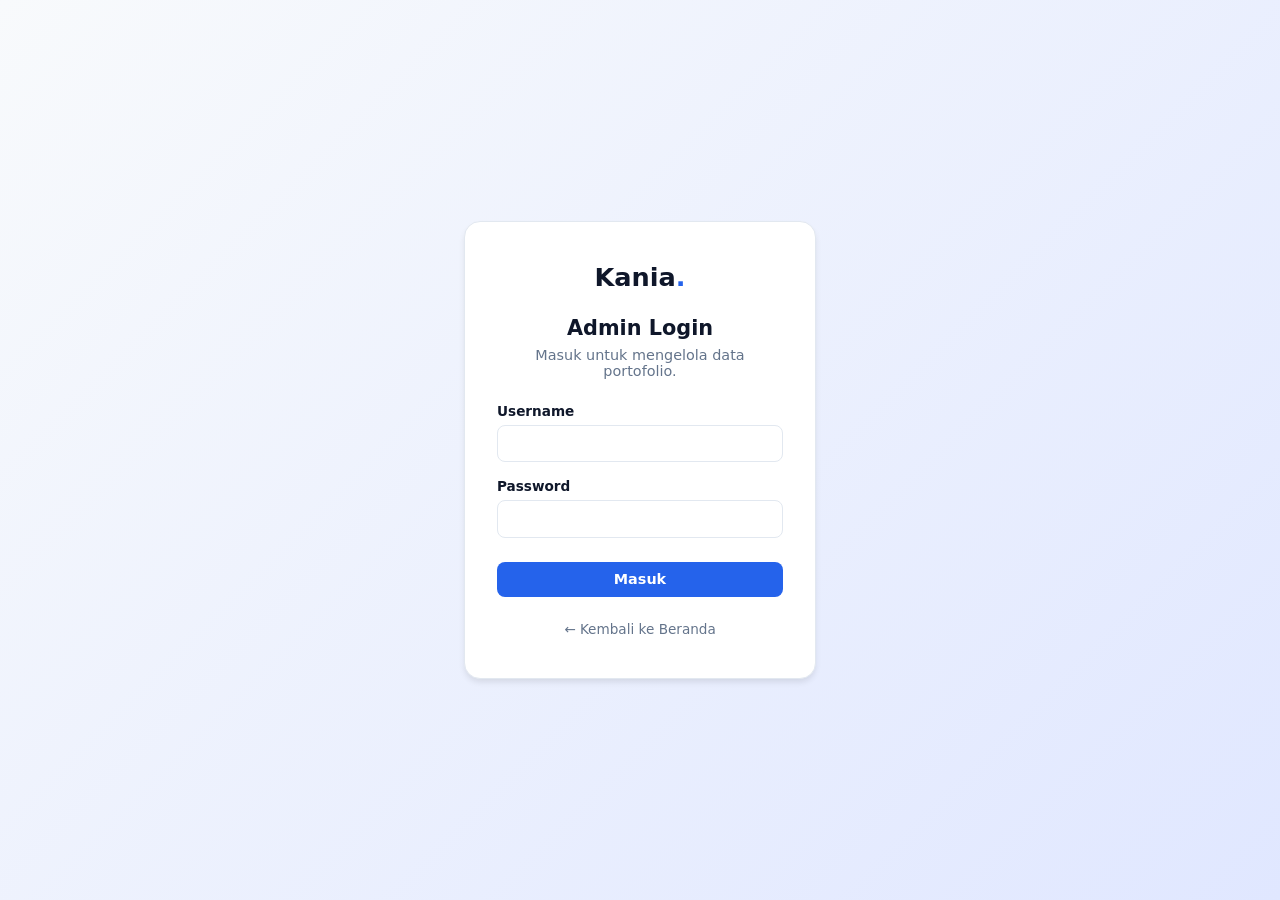
<file: Frontend/admin/dashboard.html>
<!doctype html>
<html lang="id">
  <head>
    <meta charset="UTF-8" />
    <meta name="viewport" content="width=device-width, initial-scale=1.0" />
    <title>Dashboard - Admin Portofolio</title>
    <link rel="stylesheet" href="https://cdnjs.cloudflare.com/ajax/libs/font-awesome/6.4.0/css/all.min.css" />
    <link rel="icon" href="/favicon.ico" type="image/x-icon" />
    <link rel="stylesheet" href="css/base.css" />
    <link rel="stylesheet" href="css/dashboard.css" />
  </head>
  <body data-page="dashboard" data-title="Dashboard">
    <div class="admin-layout">
      <div id="layout-placeholder"></div>
      <main class="admin-content">
        <div class="stats-grid">
          <div class="card stat-card">
            <div class="stat-icon" style="background: #dbeafe; color: var(--primary);">
              <i class="fas fa-code"></i>
            </div>
            <div>
              <h3 id="statSkills">-</h3>
              <p>Skills</p>
            </div>
          </div>
          <div class="card stat-card">
            <div class="stat-icon" style="background: #fef9c3; color: #ca8a04;">
              <i class="fas fa-briefcase"></i>
            </div>
            <div>
              <h3 id="statExperiences">-</h3>
              <p>Pengalaman</p>
            </div>
          </div>
          <div class="card stat-card">
            <div class="stat-icon" style="background: #dcfce7; color: #16a34a;">
              <i class="fas fa-diagram-project"></i>
            </div>
            <div>
              <h3 id="statProjects">-</h3>
              <p>Proyek</p>
            </div>
          </div>
        </div>

        <div class="card" style="margin-top: 1.5rem;">
          <h2 class="card-title">Aktivitas Terbaru</h2>
          <div id="recentActivity">
            <p class="empty-state">Memuat aktivitas...</p>
          </div>
        </div>
      </main>
    </div>

    <script src="js/api.js"></script>
    <script src="js/base.js"></script>
    <script src="js/dashboard.js"></script>
  </body>
</html>
</file>
<file: Frontend/admin/css/base.css>
:root {
  --primary: #2563eb;
  --secondary: #1e40af;
  --bg-light: #f8fafc;
  --bg-white: #ffffff;
  --text-dark: #0f172a;
  --text-gray: #64748b;
  --border: #e2e8f0;
  --danger: #dc2626;
  --shadow-sm: 0 2px 4px rgba(0, 0, 0, 0.05);
  --shadow-md: 0 4px 6px -1px rgba(0, 0, 0, 0.1);
  --sidebar-width: 240px;
  --topbar-height: 64px;
}

* {
  margin: 0;
  padding: 0;
  box-sizing: border-box;
  font-family: "Segoe UI", system-ui, -apple-system, sans-serif;
}

body {
  background: var(--bg-light);
  color: var(--text-dark);
  font-size: 15px;
}

/* ===== Layout Wrapper ===== */
.admin-layout {
  min-height: 100vh;
}

.admin-content {
  margin-left: var(--sidebar-width);
  padding: calc(var(--topbar-height) + 1.5rem) 2rem 2rem 2rem;
}

/* ===== Sidebar ===== */
.admin-sidebar {
  position: fixed;
  top: 0;
  left: 0;
  width: var(--sidebar-width);
  height: 100vh;
  background: var(--bg-white);
  border-right: 1px solid var(--border);
  display: flex;
  flex-direction: column;
  z-index: 1100;
  transition: transform 0.3s ease;
}

.sidebar-header {
  padding: 1.5rem 1.25rem;
  border-bottom: 1px solid var(--border);
}

.sidebar-logo {
  font-size: 1.4rem;
  font-weight: 800;
  color: var(--text-dark);
}

.sidebar-logo .dot {
  color: var(--primary);
}

.sidebar-subtitle {
  display: block;
  font-size: 0.75rem;
  color: var(--text-gray);
  margin-top: 0.15rem;
}

.sidebar-nav {
  flex: 1;
  display: flex;
  flex-direction: column;
  gap: 0.25rem;
  padding: 1rem 0.75rem;
}

.sidebar-nav a {
  display: flex;
  align-items: center;
  gap: 0.75rem;
  padding: 0.65rem 0.85rem;
  border-radius: 8px;
  color: var(--text-gray);
  text-decoration: none;
  font-size: 0.9rem;
  font-weight: 500;
  transition: background 0.2s, color 0.2s;
}

.sidebar-nav a i {
  width: 18px;
  text-align: center;
}

.sidebar-nav a:hover {
  background: var(--bg-light);
  color: var(--text-dark);
}

.sidebar-nav a.active {
  background: var(--primary);
  color: #fff;
}

.sidebar-logout {
  margin: 0.75rem;
  padding: 0.65rem 0.85rem;
  border: none;
  border-radius: 8px;
  background: transparent;
  color: var(--danger);
  font-weight: 500;
  font-size: 0.9rem;
  text-align: left;
  cursor: pointer;
  display: flex;
  align-items: center;
  gap: 0.75rem;
}

.sidebar-logout:hover {
  background: #fef2f2;
}

/* ===== Topbar ===== */
.admin-topbar {
  position: fixed;
  top: 0;
  left: var(--sidebar-width);
  right: 0;
  height: var(--topbar-height);
  background: var(--bg-white);
  border-bottom: 1px solid var(--border);
  display: flex;
  align-items: center;
  justify-content: space-between;
  padding: 0 1.5rem;
  z-index: 1000;
}

.topbar-title {
  font-size: 1.1rem;
  font-weight: 700;
}

.topbar-user {
  display: flex;
  align-items: center;
  gap: 0.5rem;
  color: var(--text-gray);
  font-size: 0.9rem;
}

.topbar-user i {
  font-size: 1.4rem;
  color: var(--text-gray);
}

.sidebar-toggle {
  display: none;
  border: none;
  background: transparent;
  font-size: 1.2rem;
  cursor: pointer;
  color: var(--text-dark);
}

/* ===== Komponen Bersama (dipakai semua halaman admin) ===== */
.card {
  background: var(--bg-white);
  border: 1px solid var(--border);
  border-radius: 12px;
  padding: 1.5rem;
  box-shadow: var(--shadow-sm);
}

.btn {
  display: inline-flex;
  align-items: center;
  gap: 0.5rem;
  padding: 0.6rem 1.2rem;
  border: none;
  border-radius: 8px;
  font-size: 0.9rem;
  font-weight: 600;
  cursor: pointer;
  text-decoration: none;
  transition: opacity 0.2s;
}

.btn-primary {
  background: var(--primary);
  color: #fff;
}

.btn-danger {
  background: var(--danger);
  color: #fff;
}

.btn-secondary {
  background: var(--bg-light);
  color: var(--text-dark);
  border: 1px solid var(--border);
}

.btn:hover {
  opacity: 0.9;
}

table {
  width: 100%;
  border-collapse: collapse;
}

table th, table td {
  text-align: left;
  padding: 0.75rem 1rem;
  border-bottom: 1px solid var(--border);
  font-size: 0.9rem;
}

table th {
  color: var(--text-gray);
  font-weight: 600;
  font-size: 0.8rem;
  text-transform: uppercase;
}

.form-group {
  margin-bottom: 1rem;
}

.form-group label {
  display: block;
  margin-bottom: 0.4rem;
  font-size: 0.85rem;
  font-weight: 600;
  color: var(--text-dark);
}

.form-group input,
.form-group textarea,
.form-group select {
  width: 100%;
  padding: 0.6rem 0.8rem;
  border: 1px solid var(--border);
  border-radius: 8px;
  font-size: 0.9rem;
  font-family: inherit;
}

.form-group input:focus,
.form-group textarea:focus,
.form-group select:focus {
  outline: none;
  border-color: var(--primary);
}

.alert {
  padding: 0.75rem 1rem;
  border-radius: 8px;
  font-size: 0.85rem;
  margin-bottom: 1rem;
}

.alert-error {
  background: #fef2f2;
  color: var(--danger);
  border: 1px solid #fecaca;
}

.alert-success {
  background: #f0fdf4;
  color: #16a34a;
  border: 1px solid #bbf7d0;
}

/* ===== Responsive ===== */
@media (max-width: 768px) {
  .admin-sidebar {
    transform: translateX(-100%);
  }
  .admin-sidebar.open {
    transform: translateX(0);
  }
  .admin-topbar {
    left: 0;
  }
  .admin-content {
    margin-left: 0;
    padding-left: 1.25rem;
    padding-right: 1.25rem;
  }
  .sidebar-toggle {
    display: block;
  }
}
</file>
<file: Frontend/admin/css/dashboard.css>
.stats-grid {
  display: grid;
  grid-template-columns: repeat(auto-fit, minmax(220px, 1fr));
  gap: 1.25rem;
}

.stat-card {
  display: flex;
  align-items: center;
  gap: 1rem;
}

.stat-icon {
  width: 52px;
  height: 52px;
  border-radius: 12px;
  display: flex;
  align-items: center;
  justify-content: center;
  font-size: 1.3rem;
  flex-shrink: 0;
}

.stat-card h3 {
  font-size: 1.6rem;
  font-weight: 800;
}

.stat-card p {
  color: var(--text-gray);
  font-size: 0.85rem;
}

.card-title {
  font-size: 1rem;
  font-weight: 700;
  margin-bottom: 1rem;
}

.activity-item {
  display: flex;
  align-items: center;
  gap: 0.85rem;
  padding: 0.75rem 0;
  border-bottom: 1px solid var(--border);
}

.activity-item:last-child {
  border-bottom: none;
}

.activity-icon {
  width: 36px;
  height: 36px;
  border-radius: 8px;
  display: flex;
  align-items: center;
  justify-content: center;
  background: var(--bg-light);
  color: var(--primary);
  flex-shrink: 0;
}

.activity-text h4 {
  font-size: 0.9rem;
  margin-bottom: 0.15rem;
}

.activity-text p {
  font-size: 0.8rem;
  color: var(--text-gray);
}

.empty-state {
  color: var(--text-gray);
  font-size: 0.9rem;
  text-align: center;
  padding: 1rem 0;
}
</file>
<file: Frontend/admin/css/experience.css>
/* ===========================================
   PAGE HEADER
=========================================== */

.page-header {
    display: flex;
    justify-content: space-between;
    align-items: center;
    gap: 20px;
    margin-bottom: 24px;
}

.page-header h2 {
    font-size: 28px;
    color: #1f2937;
    margin-bottom: 6px;
}

.page-header p {
    color: #6b7280;
    font-size: 15px;
}


/* ===========================================
   CARD
=========================================== */

.card {
    background: #ffffff;
    border-radius: 12px;
    padding: 24px;
    box-shadow: 0 2px 8px rgba(0,0,0,.08);
}


/* ===========================================
   TABLE
=========================================== */

.table {
    width: 100%;
    border-collapse: collapse;
}

.table thead {
    background: #f8fafc;
}

.table th,
.table td {
    padding: 14px 16px;
    border-bottom: 1px solid #e5e7eb;
    text-align: left;
}

.table th {
    font-weight: 600;
    color: #374151;
}

.table td {
    color: #4b5563;
    vertical-align: top;
}

.table tbody tr:hover {
    background: #f9fafb;
}

.text-center {
    text-align: center;
}


/* ===========================================
   BUTTON
=========================================== */

.btn {
    border: none;
    cursor: pointer;
    border-radius: 8px;
    padding: 10px 18px;
    font-size: 14px;
    transition: .25s;
}

.btn i {
    margin-right: 6px;
}

.btn-primary {
    background: #2563eb;
    color: white;
}

.btn-primary:hover {
    background: #1d4ed8;
}

.btn-secondary {
    background: #f3f4f6;
    color: #374151;
}

.btn-secondary:hover {
    background: #e5e7eb;
}

.btn-warning {
    background: #f59e0b;
    color: white;
}

.btn-warning:hover {
    background: #d97706;
}

.btn-danger {
    background: #dc2626;
    color: white;
}

.btn-danger:hover {
    background: #b91c1c;
}


/* ===========================================
   MODAL
=========================================== */

.modal {
    display: none;
    position: fixed;
    inset: 0;
    background: rgba(0,0,0,.45);
    justify-content: center;
    align-items: center;
    z-index: 999;
}

.modal.show {
    display: flex;
}

.modal-content {
    width: 95%;
    max-width: 650px;
    background: #fff;
    border-radius: 12px;
    overflow: hidden;
    animation: modalFade .25s ease;
}

@keyframes modalFade {

    from {
        transform: translateY(-20px);
        opacity: 0;
    }

    to {
        transform: translateY(0);
        opacity: 1;
    }

}

.modal-header {
    padding: 18px 22px;
    display: flex;
    justify-content: space-between;
    align-items: center;
    border-bottom: 1px solid #e5e7eb;
}

.modal-header h3 {
    margin: 0;
}

.close-btn {
    background: none;
    border: none;
    cursor: pointer;
    font-size: 24px;
}

.modal form {
    padding: 22px;
}


/* ===========================================
   FORM
=========================================== */

.form-group {
    margin-bottom: 20px;
}

.form-group label {
    display: block;
    font-weight: 600;
    margin-bottom: 8px;
    color: #374151;
}

.form-group input,
.form-group textarea {
    width: 100%;
    padding: 11px 14px;
    border: 1px solid #d1d5db;
    border-radius: 8px;
    font-size: 14px;
    transition: .2s;
    resize: vertical;
    font-family: inherit;
}

.form-group input:focus,
.form-group textarea:focus {
    outline: none;
    border-color: #2563eb;
    box-shadow: 0 0 0 3px rgba(37,99,235,.15);
}

.modal-footer {
    display: flex;
    justify-content: flex-end;
    gap: 10px;
}


/* ===========================================
   EMPTY STATE
=========================================== */

.empty-state {
    text-align: center;
    padding: 40px;
    color: #9ca3af;
}


/* ===========================================
   RESPONSIVE
=========================================== */

@media (max-width:768px){

    .page-header{
        flex-direction:column;
        align-items:flex-start;
    }

    .table{
        display:block;
        overflow-x:auto;
    }

    .modal-content{
        width:95%;
    }

}
</file>
<file: Frontend/admin/css/login.css>
body {
  min-height: 100vh;
  display: flex;
  align-items: center;
  justify-content: center;
  background: linear-gradient(135deg, var(--bg-light) 0%, #e0e7ff 100%);
}

.login-wrapper {
  width: 100%;
  max-width: 400px;
  padding: 1.5rem;
}

.login-card {
  background: var(--bg-white);
  border: 1px solid var(--border);
  border-radius: 16px;
  padding: 2.5rem 2rem;
  box-shadow: var(--shadow-md);
  text-align: center;
}

.login-logo {
  display: inline-block;
  font-size: 1.6rem;
  font-weight: 800;
  color: var(--text-dark);
  text-decoration: none;
  margin-bottom: 1.5rem;
}

.login-logo .dot {
  color: var(--primary);
}

.login-card h1 {
  font-size: 1.3rem;
  margin-bottom: 0.4rem;
}

.login-subtitle {
  color: var(--text-gray);
  font-size: 0.9rem;
  margin-bottom: 1.5rem;
}

.login-card form {
  text-align: left;
}

.login-btn {
  width: 100%;
  justify-content: center;
  margin-top: 0.5rem;
}

.login-back {
  display: inline-block;
  margin-top: 1.5rem;
  font-size: 0.85rem;
  color: var(--text-gray);
  text-decoration: none;
}

.login-back:hover {
  color: var(--primary);
}
</file>
<file: Frontend/admin/css/profiles.css>
/* ===========================
   PAGE HEADER
=========================== */

.page-header {
    margin-bottom: 24px;
}

.page-header h2 {
    font-size: 28px;
    color: #1f2937;
    margin-bottom: 8px;
}

.page-header p {
    color: #6b7280;
    font-size: 15px;
}


/* ===========================
   CARD
=========================== */

.card {
    background: #ffffff;
    border-radius: 12px;
    padding: 30px;
    box-shadow: 0 2px 8px rgba(0,0,0,.08);
}


/* ===========================
   FOTO PROFIL
=========================== */

.profile-photo {
    display: flex;
    flex-direction: column;
    align-items: center;
    margin-bottom: 35px;
}

.profile-photo img {
    width: 180px;
    height: 180px;
    border-radius: 50%;
    object-fit: cover;
    border: 5px solid #e5e7eb;
    margin-bottom: 16px;
}


/* ===========================
   FORM GRID
=========================== */

.form-grid {
    display: grid;
    grid-template-columns: repeat(2,1fr);
    gap: 20px;
}

.form-group {
    display: flex;
    flex-direction: column;
}

.full-width {
    grid-column: span 2;
}


/* ===========================
   LABEL
=========================== */

.form-group label {
    font-weight: 600;
    margin-bottom: 8px;
    color: #374151;
}


/* ===========================
   INPUT
=========================== */

.form-group input,
.form-group textarea {
    width: 100%;
    padding: 12px 14px;
    border: 1px solid #d1d5db;
    border-radius: 8px;
    font-size: 14px;
    transition: .2s;
    background: #fff;
}

.form-group input:focus,
.form-group textarea:focus {
    outline: none;
    border-color: #2563eb;
    box-shadow: 0 0 0 3px rgba(37,99,235,.15);
}

.form-group textarea {
    resize: vertical;
}


/* ===========================
   BUTTON
=========================== */

.form-action {
    margin-top: 30px;
    text-align: right;
}

.btn {
    border: none;
    cursor: pointer;
    padding: 12px 22px;
    border-radius: 8px;
    font-size: 15px;
    transition: .25s;
}

.btn i {
    margin-right: 6px;
}

.btn-primary {
    background: #2563eb;
    color: #fff;
}

.btn-primary:hover {
    background: #1d4ed8;
}

.btn-secondary {
    background: #f3f4f6;
    color: #374151;
}

.btn-secondary:hover {
    background: #e5e7eb;
}


/* ===========================
   RESPONSIVE
=========================== */

@media (max-width:900px){

    .form-grid{
        grid-template-columns:1fr;
    }

    .full-width{
        grid-column:span 1;
    }

    .card{
        padding:20px;
    }

}

@media (max-width:600px){

    .profile-photo img{
        width:140px;
        height:140px;
    }

    .page-header h2{
        font-size:22px;
    }

}
</file>
